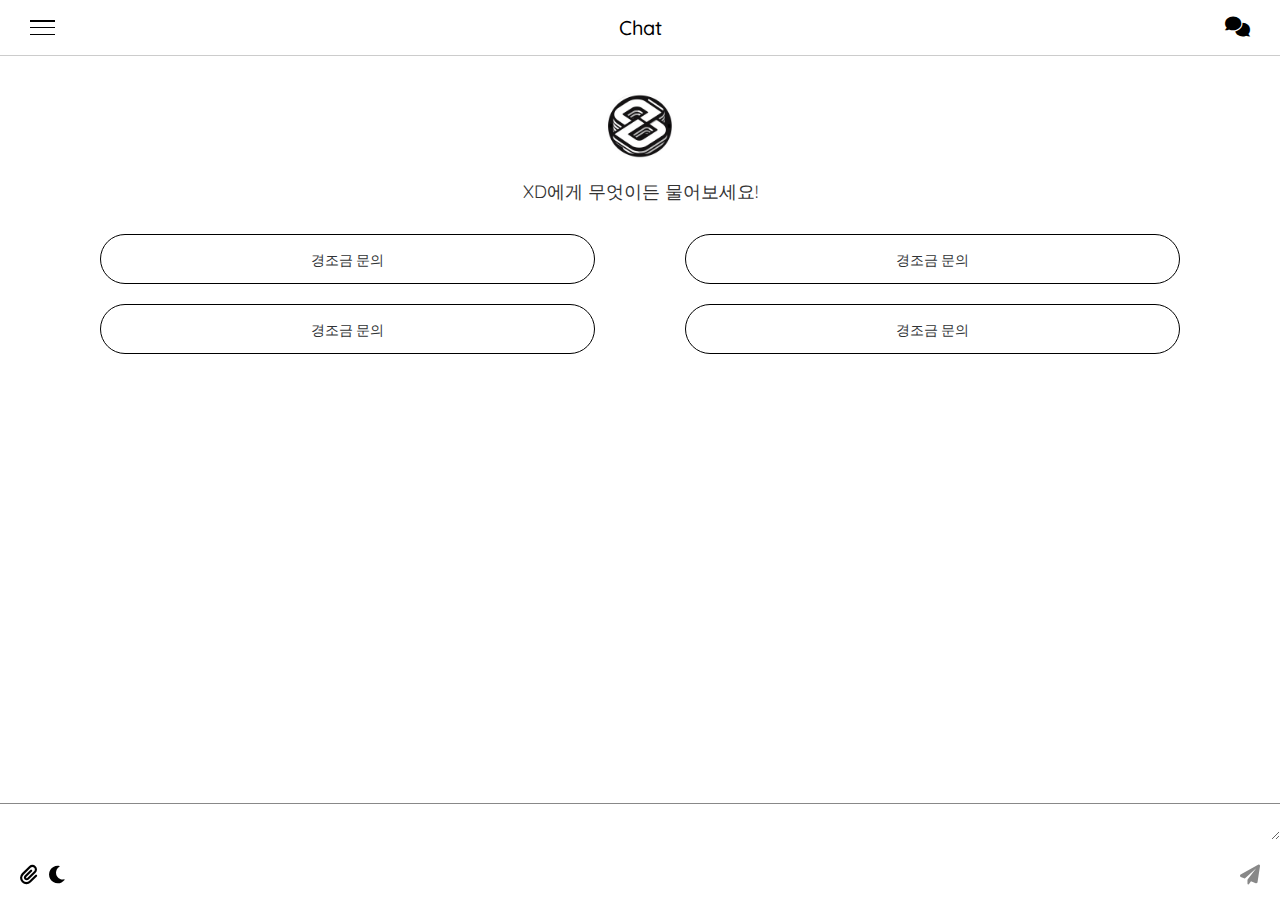
<file: index.html>
<!DOCTYPE html>
<html lang="ko">
  <head>
    <meta charset="UTF-8" />
    <meta
      name="viewport"
      content="width=device-width, initial-scale=1.0, maximum-scale=1.0, user-scalable=no"
    />
    
    <title>디지봇</title>
    <link rel="stylesheet" href="css/style.css" />
    <link rel="preconnect" href="https://fonts.googleapis.com" />
    <link rel="preconnect" href="https://fonts.gstatic.com" crossorigin />
    <link
      href="https://fonts.googleapis.com/css2?family=IBM+Plex+Sans:ital,wght@0,100;0,200;0,300;0,400;0,500;0,600;0,700;1,100;1,200;1,300;1,400;1,500;1,600;1,700&family=Quicksand:wght@300..700&family=Raleway:ital,wght@0,100..900;1,100..900&family=Roboto:ital,wght@0,100;0,300;0,400;0,500;0,700;0,900;1,100;1,300;1,400;1,500;1,700;1,900&display=swap"
      rel="stylesheet"
    />
    <link rel="stylesheet" href="https://cdnjs.cloudflare.com/ajax/libs/font-awesome/6.0.0-beta3/css/all.min.css" integrity="sha384-xm67rp4FKzyGfihYb5y7fJCU2ZrAnI0x+CE25yweMUFSnH+EPUzTCDomFE3wDOoa" crossorigin="anonymous">
    
  </head>
  <body>
    <div id="wrap">
      <div class="header-container">
        <header>
          <div class="hamburger-menu">
            <div class="line_1 line"></div>
            <div class="line_2 line"></div>
            <div class="line_3 line"></div>
          </div>
          <h1>Chat</h1>
          <div class="new-chat">
            <i class="fas fa-comments" style="font-size:20px;"></i>
          </div>
        </header>
      </div>
    <nav class="sidebar" id="sidebar">
      <ul>
        <li>
          <div class="nav-item new-chat">
            <img
              src="[data-uri]"
              style="width: 30px"
            />
            <!-- <svg xmlns="http://www.w3.org/2000/svg" width="24" height="24" fill="none" viewBox="0 0 24 24" stroke="currentColor">
                        <path stroke-linecap="round" stroke-linejoin="round" stroke-width="2" d="M12 6v6m0 0v6m0-6h6m-6 0H6"></path>
                    </svg> -->
            <span>New Chat</span>
          </div>
        </li>
        <li>
          <div class="nav-item">
            <img
              src="[data-uri]"
              style="width: 30px"
            />
            <span>최근 대화 기록</span>
          </div>
          <ul>
            <li>
              네비바 토글 & 채팅 아이콘...
              <button>
              <img src="images/minus.png" alt=""/>
              </button>
            </li>
            <li>
              아이콘 제작 도구 추천...
              <button>
                <img src="images/minus.png" alt=""/>
              </button>
            </li>
          </ul>
        </li>
        <li>
          <div class="nav-item log-out">
            <img src="images/dx_logo_2.png" alt="" class="nav-profile" />

            <span>박세리</span>
            <button id="logoutBtn" class="logoutBtn" style="display: none">
              Log Out
            </button>
          </div>
        </li>
      </ul>
    </nav>
    <div class="main" id="main">
      <!-- 챗봇 및 채팅 부분 -->
     
      <div id="chatbox">
        <div class="center_logo">
          <img src="images/dx_logo_2.png"/>
          <p>XD에게 무엇이든 물어보세요!</p>
        </div>
        <div class="box-container">
          <div class="box">
            <button
            class="hidden-button"
            onclick="sendMessageFromButton('경조금 문의')"
          >
            경조금 문의
          </button>
          </div>
          <div class="box">
            <button
            class="hidden-button"
            onclick="sendMessageFromButton('경조금 문의')"
          >
            경조금 문의
          </button>
          </div>
          <div class="box">   <button
            class="hidden-button"
            onclick="sendMessageFromButton('경조금 문의')"
          >
            경조금 문의
          </button></div>
          <div class="box">   <button
            class="hidden-button"
            onclick="sendMessageFromButton('경조금 문의')"
          >
            경조금 문의
          </button></div>
        </div>
        <div class="below-message-buttons">
          <button class="below-message-button" onclick="sendMessageFromButton('경조금 문의')">경조금 문의</button>
          <button class="below-message-button" onclick="sendMessageFromButton('휴가 신청')">휴가 신청</button>
      </div>
        <!-- <div class="chat-message bot-message" id="first-message">
          <img
            src="images/profile.jpg"
            class="avatar bot-avatar"
            alt="Bot Avatar"
          />
          <div class="message-content">
            안녕하세요.<br />
            챗봇 XD예요!<br />
            회사 복지 이용 관련 궁금한 점이 생기면,<br />
            언제든지 XD에게 물어보세요.
          </div>
        </div> -->
      </div>
      <div>
     
      <div class="chat-form">
        <div class="icons">
          <button class="attachment-icon"><i class="fas fa-paperclip"></i></button>
          <button class="dark-mode-icon" onclick="toggleDarkMode()">
              <i class="fas fa-moon"></i>
          </button>
      </div>
      <textarea id="user-input" rows="1"></textarea>
      <button class="send-icon" id="send-icon"><i class="fas fa-paper-plane"></i></button>
      </div>
      
    </div>
    
    </div> 
    </div> 
    <script src="js/script.js"></script>
  </body>
</html>
</file>
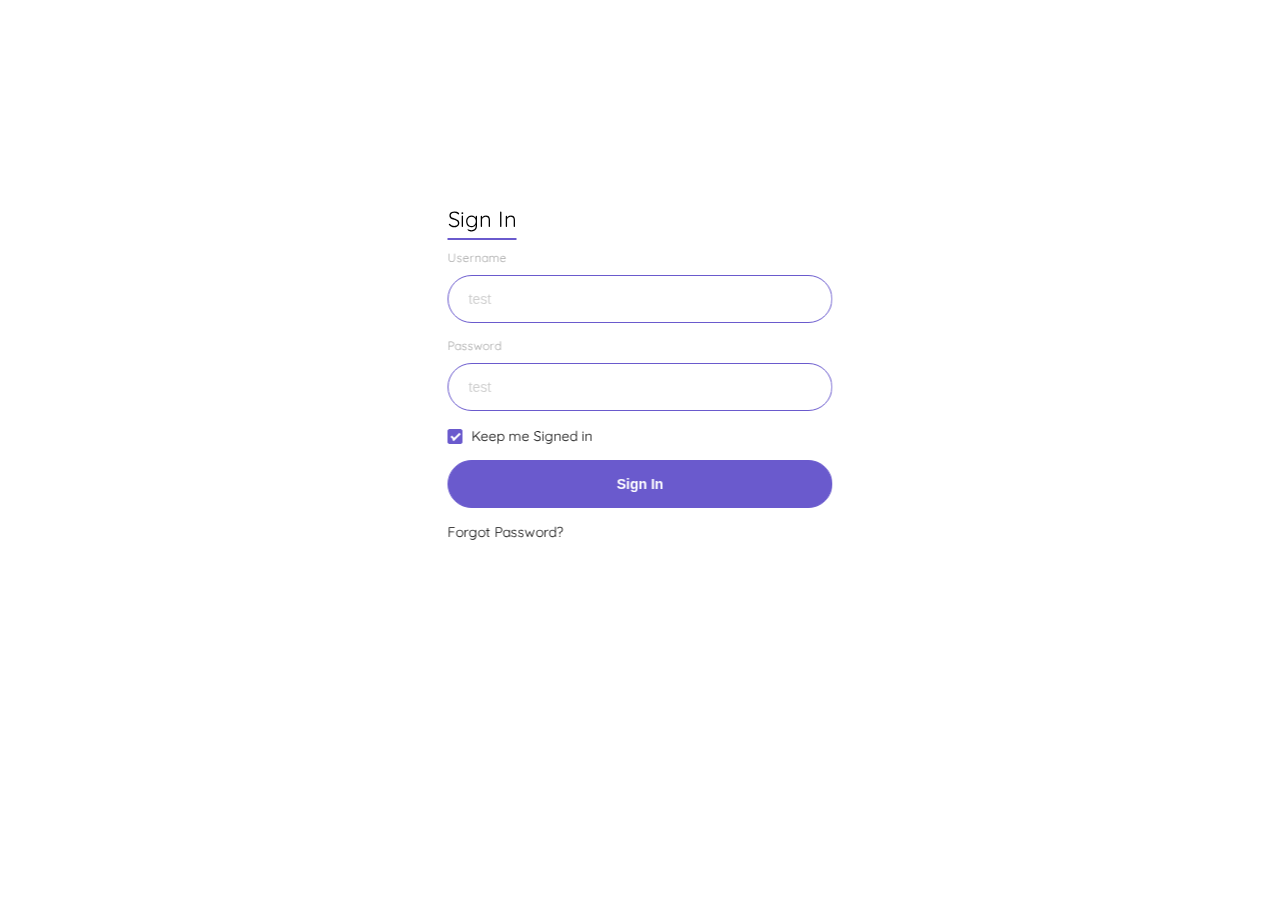
<file: login.html>
<!DOCTYPE html>
<html lang="ko">
  <head>
    <meta charset="UTF-8" />
    <meta
      name="viewport"
      content="width=device-width, initial-scale=1.0, maximum-scale=1.0, user-scalable=no"
    />
    <title>디지봇</title>
    <link rel="stylesheet" href="css/style.css" />
    <link rel="preconnect" href="https://fonts.googleapis.com" />
    <link rel="preconnect" href="https://fonts.gstatic.com" crossorigin />
    <link
      href="https://fonts.googleapis.com/css2?family=IBM+Plex+Sans:ital,wght@0,100;0,200;0,300;0,400;0,500;0,600;0,700;1,100;1,200;1,300;1,400;1,500;1,600;1,700&family=Quicksand:wght@300..700&family=Raleway:ital,wght@0,100..900;1,100..900&family=Roboto:ital,wght@0,100;0,300;0,400;0,500;0,700;0,900;1,100;1,300;1,400;1,500;1,700;1,900&display=swap"
      rel="stylesheet"
    />
  </head>
  <body>
    <div class="login-wrap">
        <div class="login-html">
          <input id="tab-1" type="radio" name="tab" class="sign-in" checked><label for="tab-1" class="tab">Sign In</label>
          <!-- <input id="tab-2" type="radio" name="tab" class="sign-up"><label for="tab-2" class="tab">Sign Up</label> -->
          <div class="login-form">
            <div class="sign-in-htm">
              <div class="group">
                <label for="user" class="label">Username</label>
                <input id="user" type="text" class="input" placeholder="test">
              </div>
              <div class="group">
                <label for="pass" class="label">Password</label>
                <input id="pass" type="password" class="input" data-type="password" placeholder="test">
              </div>
              <div class="group">
                <input id="check" type="checkbox" class="check" checked>
                <label for="check"><span class="icon"></span> Keep me Signed in</label>
              </div>
              <div class="group">
                <input type="submit" class="button" value="Sign In">
              </div>
              <div class="hr"></div>
              <div class="foot-lnk">
                <a href="#forgot">Forgot Password?</a>
              </div>
            </div>
            <div class="sign-up-htm">
              <div class="group">
                <label for="user" class="label">Username</label>
                <input id="user" type="text" class="input">
              </div>
              <div class="group">
                <label for="pass" class="label">Password</label>
                <input id="pass" type="password" class="input" data-type="password">
              </div>
              <div class="group">
                <label for="pass" class="label">Repeat Password</label>
                <input id="pass" type="password" class="input" data-type="password">
              </div>
              <div class="group">
                <label for="pass" class="label">Email Address</label>
                <input id="pass" type="text" class="input">
              </div>
              <div class="group">
                <input type="submit" class="button" value="Sign Up">
              </div>
              <div class="hr"></div>
              <div class="foot-lnk">
                <label for="tab-1">Already Member?</a>
              </div>
            </div>
          </div>
        </div>
      </div>
      <script>
    document.addEventListener("DOMContentLoaded", function() {
    var signInButton = document.querySelector('.sign-in-htm .button');
    var userInput = document.querySelector('.sign-in-htm #user');
    var passInput = document.querySelector('.sign-in-htm #pass');

    function signIn() {
        var username = userInput.value.trim();
        var password = passInput.value.trim();
        
        if (username === "test" && password === "test") {
            document.querySelector('.login-wrap').style.opacity = '0';
            setTimeout(function() {
                window.location.href = "index.html"; 
            }, 500);
        } else {
            alert("Invalid username or password");
        }
    }
    signInButton.addEventListener('click', function(event) {
        event.preventDefault(); 
        signIn();
    });

    userInput.addEventListener('keydown', function(event) {
        if (event.key === 'Enter') {
            event.preventDefault(); 
            signIn();
        }
    });

    passInput.addEventListener('keydown', function(event) {
        if (event.key === 'Enter') {
            event.preventDefault(); 
            signIn();
        }
    });
});
      </script>
      <script src="js/script.js"></script>
  </body>
</file>
<file: css/style.css>
@import url("https://cdnjs.cloudflare.com/ajax/libs/font-awesome/6.0.0-beta3/css/all.min.css");

* {
  font-size: 14px;
  font-weight: 400;
  margin: 0;
  padding: 0;
  box-sizing: border-box;
}

*:focus {
  outline: none;
}

*,
*:after,
*:before {
  box-sizing: border-box;
}
ul,
li {
  list-style-type: none;
}

.clearfix:after,
.clearfix:before {
  content: '';
  display: table;
}

.clearfix:after {
  clear: both;
  display: block;
}

a {
  color: inherit;
  text-decoration: none;
}

input:focus {
  outline: none;
}

button:focus {
  outline: none;
}

body {
  font-family: 'Quicksand', sans-serif;
  font-optical-sizing: auto;
  font-style: normal;
  overflow-y: hidden;
}

button {
  background: none;
  border: none;
}

#wrap {
  height: 100dvh;
}
/* 스크롤 바 스타일 */

#chatbox::-webkit-scrollbar-thumb {
  height: 30%;
  background: #7a6d6d;
  border-radius: 10px;
}

#chatbox::-webkit-scrollbar-track {
  background: #ededed;
}
.header-container {
  /* position: fixed; */
  /* top: 0;
  left: 0; */
  height: 56px;
  width: 100%;
  background-color: #ffffff;
  z-index: 999;
}

header {
  /* position: fixed; */
  /* top: 0;
  left: 0; */
  width: 100%;
  height: 56px;
  transition: transform 0.5s ease, width 0.5s ease;
  display: flex;
  justify-content: space-between;
  align-items: center;
  z-index: 999;
  background-color: #fff;
  border-bottom: 1px solid #ccc;
}
header.active {
  transform: translateX(400px);
  width: calc(100% - 400px);
}

header h1 {
  margin-right: auto;
  margin-left: auto;
  line-height: 80px;
  font-size: 20px;
  font-weight: 500;
}

.main {
  display: flex;
  flex-direction: column;
  width: 100%;
  height: calc(100% - 56px);
  /* top: 140px; */
  /* bottom: 70px; */
  /* min-height: calc(100vh - 140px); */

  transition: transform 0.5s ease, width 0.5s ease;
  position: relative;
}
.box-container {
  display: flex;
  flex-wrap: wrap;
  justify-content: space-between;
  padding: 20px 70px;
}

.box {
  width: 45%;
  margin-bottom: 20px;
  height: 50px;
  border:1px solid #000;
  border-radius:50px;
  margin: 10px;
  text-align: center;
  line-height: 50px;
  cursor: pointer;
}

.send_btn {
  width: 70px;
  border: none;
  cursor: pointer;
  font-weight: 600;
  padding: 10px;
  height: auto;
  float: right;
  right: 0;
  background-image: url(../images/send.png);
  background-size: 30px contain;
  background-size: 30px;
  background-repeat: no-repeat;
  background-position-x: center;
  background-position-y: center;
  background-color:#fff;
}
.hamburger-menu {
  width: 25px;
  height: 15px;
  margin-left: 30px;
  cursor: pointer;
  display: flex;
  flex-direction: column;
  justify-content: space-between;
}

.line {
  width: 100%;
  height: 1.5px;
  background-color: black;
  transition: transform 0.3s ease;
}

.hamburger-menu.active .line_1 {
  transform: rotate(45deg) translate(6px, 6px);
}

.hamburger-menu.active .line_2 {
  opacity: 0;
}

.hamburger-menu.active .line_3 {
  transform: rotate(-45deg) translate(3px, -3px);
}

.main h1 {
  text-align: center;
  font-size: 20px;
  line-height: 50px;
  font-weight: 600;
  border-bottom: 1px solid #b3b3b3;
  margin-bottom: 10px;
}

nav {
  width: 0;
  overflow: hidden;
  transition: transform 0.5s ease, width 0.5s ease;
  position: fixed;
  top: 0;
  left: 0;
  bottom: 0;
  z-index: 999;
  border-right: 1px solid var(--grayscale-border);
  background-color: #2d3439;
  color: #fff;
}

nav.active {
  width: 400px;
}

nav.active li {
  opacity: 1;
  transition: opacity 0.5s ease-in;
}

nav:not(.active) li {
  opacity: 0;
  transition: opacity 0.2s ease-out;
}

nav li {
  opacity: 0;
  transition: opacity 0.5s ease-out;
}

nav button {
  float: right;
  position: relative;
  top: -3px;
}
nav.active + header {
  transform: translateX(400px);
  width: calc(100% - 400px);
}

nav.active + .main {
  transform: translateX(400px);
  width: calc(100% - 400px);
}

nav > ul {
  padding: 60px 20px;
}

nav ul li {
  padding: 8px 8px;
}

nav ul li a {
  text-decoration: none;
  font-size: 20px;
  color: #818181;
  display: block;
  transition: 0.3s;
}

nav ul li a:hover {
  color: #f1f1f1;
}

.nav-item {
  display: flex;
  align-items: center;
  margin-bottom: 10px;
  cursor: pointer;
}

.log-out {
  position: absolute;
  bottom: 20px;
  display: flex;
  align-items: center;
  justify-content: center;
}

.log-out button:nth-child(1) {
  width: 50px;
  height: 50px;
  border: 2px solid #fff;
  border-radius: 50px;
}

.nav-profile {
  width: 50px;
  margin-right: 3px;
  border: 2px solid #fff;
  border-radius: 50%;
}

.logoutBtn {
  background-color: transparent;
  color: #fff;
  border: none;
  cursor: pointer;
  font-size: 14px;
  margin-left: 5px;
  display: none;
}

.logoutBtn.active {
  display: block;
}

.nav-item span {
  margin-left: 10px;
  font-size: 16px;
}

.nav-item button {
  margin-left: auto;
  background-color: transparent;
  border: none;
  cursor: pointer;
  display: none;
  color: white;
  font-size: 16px;
}

.nav-item:hover button {
  display: block;
}

/* .sub-post {
  display: flex;
  column-gap: 10px;
  width: 100%;
  padding: 12px;
  font-weight: 400;
  background: #6a5acd;
  color: #fff;
  margin-bottom: 20px;
} */
.sub-post {
  display: flex;
  column-gap: 10px;
  width: 100%;
  padding: 12px;
  /* position: fixed; */
  /* top: 80px; */
  /* left: 0; */
  width: 100%;
  height: 60px;
  background-color: #6a5acd;
  color: #ffffff;
  z-index: 998;
  transition: transform 0.5s ease, width 0.5s ease;
}
.sub-post.active {
  transform: translateX(400px);
  width: calc(100% - 400px);
}
#chatbox {
  height: 100%;
  flex: 1 1 0%;
  /* flex: 1;
  max-height: calc(100vh - 120px);
  overflow-y: auto;
  padding: 10px;
  border: none;
  border-radius: 5px;
  background-color: #fff; */
  position: relative;
  overflow-y: auto;
  /* bottom: 0;
  left: 0; */
  width: 100%;
  box-sizing: border-box;
  /* max-height: calc(100vh - 210px); */
  padding: 20px;
}
.center_logo {
  text-align: center;
}

.center_logo img {
  width: 100px;
  height: auto;
  margin-bottom: 0px;
}

.center_logo p {
  font-size: 18px;
  color: #333;
}
.chat-message {
  margin-bottom: 3px;
  max-width: fit-content;
  display: flex;
}

.message-content {
  border-radius: 5px;
  padding: 10px;
  background-color: #f3f4f6;
  color: #000;
}

.bot-message .message-content {
  background-color: #5aaadc;
  color: #fff;
  border-radius: 5px;
  padding: 10px;
  margin-right: 60px;
}

.input-message {
  border-radius: 5px;
  margin-right: auto;
  margin-left: 10px;
  padding: 10px;
}

.input-container {
  position: relative;
  display: flex;
  align-items: center;
  position: relative;
  border: 1px solid rgba(0, 0, 0, .15);
  border-radius:30px;
}
textarea::-webkit-scrollbar {
  width: 0;
}
/* textarea#user-input {
  flex: 1;
  padding: 10px;
  resize: vertical;
  background:none;
  border: none;
  border-top: 1px solid #ccc;
  font-weight:500;
  font-family: 'Quicksand', sans-serif;
}
.icons {
  display: flex;
  gap: 10px;
  position: absolute;
  right: 10px;
  bottom: 10px;
}

.icons button {
  background: none;
  border: none;
  cursor: pointer;
  color: #000;
} */
textarea {
  min-height: 20px;
  max-height: 204px;
  width: calc(100% - 20px);
  margin-bottom: 60px;
  border: none;
  border-top: 1px solid #888;
  width: 100%;
  padding:10px;
  font-weight:500;
}

.icons {
  display: flex;
  position: fixed; 
  bottom: 15px;
  left: 10px;
  z-index: 999; 
}

.icons button {
  background: none;
  border: none;
  cursor: pointer;
  color: #000;
}

.send-icon {
  position: fixed;
  bottom: 15px;
  right: 10px;
  z-index: 999;
}

.send-icon button {
  background: none;
  border: none;
  cursor: pointer;
  color: #888;
}
.icons button i {
  font-size: 20px;
  margin-left:10px;
}
.send-icon i{
  font-size:20px;
  margin-right:10px;
}
.icons button:hover {
  color: #333;
}
input[type='submit'] {
  width: 70px;
  border: none;
  cursor: pointer;
  font-weight: 600;
  padding: 10px;
  position: absolute;
  border-left: 1px solid rgb(229, 230, 231);
}

.avatar {
  width: 40px;
  height: 40px;
  border-radius: 50%;
}

.user-avatar {
  float: right;
  margin-left: 10px;
}

.bot-avatar {
  float: right;
  margin-right: 10px;
}

.user-message {
  width: 60%;
  word-wrap: break-word;
  clear: both;
  text-align: right;
  border-radius: 5px;
  margin-left: auto;
  margin-right: 10px;
}

.bot-message {
  width: 70%;
  word-wrap: break-word;
  clear: both;
  text-align: left;
  border-radius: 5px;
  margin-right: auto;
}

.button-container {
  margin-top: 10px;
}

.button-container button {
  width: 100%;
  border: none;
  background-color: #fff;
  padding: 5px;
  font-weight: 600;
  margin: 3px 0px 3px 0px;
}

#hiddenButtons {
  display: none;
  width: 100%;
  padding: 10px;
  background: #f3f4f6;
  -webkit-box-sizing: border-box;
  -moz-box-sizing: border-box;
  box-sizing: border-box;
  z-index: 9;
  border-bottom: 1px solid #e5e6e7;
}

.show-options-btn {
  width: 70px;
  height: auto;
  position: absolute;
  left: 0;
  color: #6a5acd;
  border-left: none;
  border-top: none;
  border-bottom: none;
  border-right: 1px solid rgb(229, 230, 231);
  border-top-left-radius: 5px;
  border-bottom-left-radius: 5px;
  padding: 10px;
  cursor: pointer;
  font-size: 20px;
}

header .new-chat {
  cursor: pointer;
  align-items: center;
  margin-right: 30px;
}
.new-chat i{
  font-size:20px;
}

/* #chat-form {
  position: relative;
  margin-bottom: 0;
} */
.chat-form {
  position: relative;
  display: flex;
  align-items: center;
}
.below-message-buttons {
  display: none; 
}

.below-message-button {
  margin-right: 10px;
  border: 1px solid #ccc;
  padding: 10px;
  border-radius: 30px;
}

.hidden-button {
  border-radius: 18px 18px 18px 18px;
  padding: 10px;
  background: #ffffff;
  color: #303335;
  max-width: 45%;
  clear: both;
  line-height: 1.4;
  word-break: normal;
  word-wrap: break-word;
  white-space: nowrap;
  display: inline-block;
  cursor: pointer;
  font-size: 10.5pt;
  border: 1px solid #e0e1e2;
  margin: 5px;
  border:none;
}
.bot-message-time {
  display: block;
  font-size: 12px;
  color: #888;
  margin: 5px 50px 20px;
}

.user-message-time {
  float: right;
  display: block;
  font-size: 12px;
  color: #888;
  margin: 5px 50px 20px;
}

/*login*/
input::placeholder {
  opacity: 35%;
}
.login-wrap {
  width: 100%;
  position: fixed;
  top: 50%;
  left: 50%;
  transform: translate(-50%, -50%);
  max-width: 525px;
  min-height: 670px;
}
.login-html {
  width: 100%;
  height: 100%;
  position: absolute;
  padding: 90px 70px 50px 70px;
}

.login-html .sign-in-htm,
.login-html .sign-up-htm {
  top: 0;
  left: 0;
  right: 0;
  bottom: 0;
  position: absolute;
  transform: rotateY(180deg);
  backface-visibility: hidden;
  transition: all 0.4s linear;
}
.login-html .sign-in-htm {
  backface-visibility: visible;
  transform: rotateY(360deg);
}
.login-html .sign-in,
.login-html .sign-up,
.login-form .group .check {
  display: none;
}
.login-html .tab,
.login-form .group .label,
.login-form .group .button {
  /* text-transform:uppercase; */
  color: #fff;
  display: block;
  position: relative;
  top: 0;
  left: 0;
}
.login-html .tab {
  font-size: 22px;
  margin-right: 15px;
  padding-bottom: 5px;
  margin: 0 15px 10px 0;
  display: inline-block;
  border-bottom: 2px solid transparent;
}
.login-html .sign-in:checked + .tab,
.login-html .sign-up:checked + .tab {
  color: #000;
  border-color: #6a5acd;
}
.login-form {
  min-height: 345px;
  position: relative;
  perspective: 1000px;
  transform-style: preserve-3d;
}
.login-form .group {
  margin-bottom: 15px;
}
.login-form .group .label,
.login-form .group .input,
.login-form .group .button {
  width: 100%;
  color: #6a5acd;
  display: block;
}
.login-form .group .input,
.login-form .group .button {
  border: none;
  padding: 15px 20px;
  border-radius: 25px;
  background: rgba(255, 255, 255, 0.1);
  height: auto;
  margin-top: 10px;
  border: 1px solid #6a5acd;
}
.login-form .group input[data-type='password'] {
  text-security: circle;
  -webkit-text-security: circle;
}
.login-form .group .label {
  color: #aaa;
  font-size: 12px;
}
.login-form .group .button {
  background: #6a5acd;
  color: #fff;
}
.login-form .group label .icon {
  width: 15px;
  height: 15px;
  border-radius: 2px;
  position: relative;
  display: inline-block;
  border: 1px solid #6a5acd;
  top: 3px;
  margin-right: 5px;
}
.login-form .group label .icon:before,
.login-form .group label .icon:after {
  content: '';
  width: 10px;
  height: 2px;
  background: #fff;
  position: absolute;
  transition: all 0.2s ease-in-out 0s;
}
.login-form .group label .icon:before {
  left: 2px;
  width: 5px;
  bottom: 4px;
  transform: scale(0) rotate(0);
}
.login-form .group label .icon:after {
  top: 6px;
  right: 0;
  transform: scale(0) rotate(0);
}
.login-form .group .check:checked + label {
  color: #000;
}
.login-form .group .check:checked + label .icon {
  background: #6a5acd;
  top: 3px;
  margin-right: 5px;
}
.login-form .group .check:checked + label .icon:before {
  transform: scale(1) rotate(45deg);
}
.login-form .group .check:checked + label .icon:after {
  transform: scale(1) rotate(-45deg);
}
.login-html
  .sign-in:checked
  + .tab
  + .sign-up
  + .tab
  + .login-form
  .sign-in-htm {
  transform: rotate(0);
}
.login-html .sign-up:checked + .tab + .login-form .sign-up-htm {
  transform: rotate(0);
}

.forgot-password {
  text-align: center;
}
.dark-mode-toggle {
  position: fixed;
  bottom: 100px;
  right: 20px;
  width: 40px;
  height: 40px;
 background-image: url(../images/dark_mode.png);
 border-radius: 50%;
 background-size: 100%;
 cursor: pointer;
 background-repeat: no-repeat;
}

.dark-mode-toggle:before {
  content: '';
  position: absolute;
  top: 50%;
  left: 50%;
  transform: translate(-50%, -50%);
  width: 20px;
  height: 20px;
  background-color: #fff;
  border-radius: 50%;
}

/* 다크 모드일 때 아이콘 색상 변경 */
.dark-mode {
  background-color: #111729;
  color: #fff;
}
.dark-mode p{
  color:#fff;
}
.dark-mode header {
  background-color: #222;
  color:#fff;
}
.dark-mode .main {
  background-color: #222;
}
.dark-mode .box {
 border:1px solid #fff;
}
.dark-mode .message-content{
  background-color:#5aaadc;
  color:#fff;
}
.dark-mode .user-message .message-content{
  background-color: #5b6371;
}
.dark-mode form{
  border-top:1px solid #fff;
}
.dark-mode textarea{
  border-top: 1px solid #fff;
  color:#fff;
   background:none;
}
.dark-mode textarea::placeholder{
  color:#fff;
}
.dark-mode .hidden-button{
  background:none;
  color:#fff;
}
.dark-mode .below-message-button{
  color:#fff;
}
.dark-mode .line{
  background-color:#fff;
}
.dark-mode-toggle.dark-mode:before {
  background-color: #fff;
}
.dark-mode .new-chat i{
  color:#fff;
}
.dark-mode .icons button i {
  color: #fff;
}
.dark-mode .send-icon i{
  color:#fff;
}

@media screen and (max-width: 768px) {
  header {
    width: 100%;
    /* position: fixed; */
    top: 0;
    left: 0;
    z-index: 999;
  }

  nav {
    margin-top: 56px;
  }

  header.active {
    transform: none;
    width: 100%;
  }
  .sub-post.active {
    transform: none;
    width: 100%;
}
  nav.active {
    width: 100%;
    margin-top: 56px;
  }

  .main {
    width: 100%;
    transform: translateX(0);
  }

  nav.active + header,
  nav.active + .main,
  nav.active + .sub-post {
    transform: translateX(0);
    width: 100%;
  }

  nav > ul {
    padding: 20px;
  }

  .login-wrap {
    width: 100%;
    max-width: 100%;
    height: 100%;
    top: 0;
    left: 0;
    transform: none;
    box-sizing: border-box;
  }

  #chatbox {
    height: 100%;
    flex: 1 1 0%;
  }
  .box{
    width:100%;
  }
  .chat-form {
    width: 100%;
  }

  .bot-message {
    width: 100%;
    margin-left: 0;
  }

  .user-message {
    margin-right: 0;
  }

  .main h1 {
    border-bottom: 1px solid #b3b3b3;
    margin-bottom: 10px;
  }
}

@media screen and (max-width: 486px) {
  .hidden-button {
    font-size: 2.8vw;
    padding: 7px;
    margin: 3px;
  }
}
@media screen and (max-width: 360px) {
  .main {
    max-width: 100%;
    margin: 0 auto;
    border-radius: 0;
    padding: 0;
  }
  #chatbox {
    /* max-height: calc(100vh - 120px); */
    padding: 0;
  }
  .bot-message {
    width: 100%;
    margin-left: 0;
  }
  .user-message {
    margin-right: 0;
  }
  .main h1 {
    border-bottom: 1px solid #b3b3b3;
    margin-bottom: 10px;
    font-size: 5vw;
  }
  #hiddenButtons {
    top: -110%;
  }
  .hidden-button {
    font-size: 2.4vw;
  }
}
</file>
